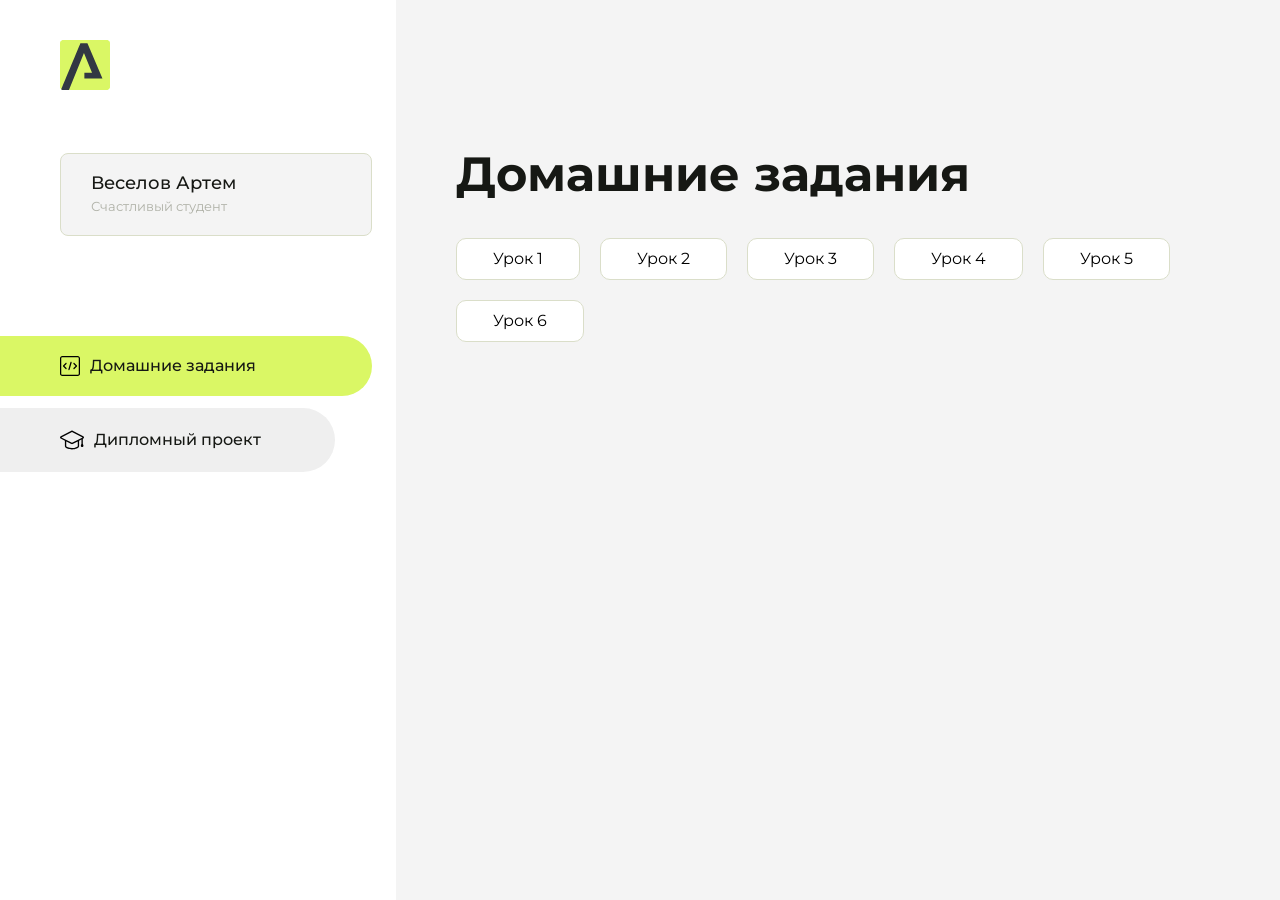
<file: index.html>
<!DOCTYPE html>
<html lang="en">
<head>
    <meta charset="UTF-8">
    <meta name="viewport" content="width=device-width, initial-scale=1.0">
    <title>Домашняя работа</title>
    <link rel="shortcut icon" href="src/logo.ico" type="image/x-icon">
    <link rel="preconnect" href="https://fonts.googleapis.com">
    <link rel="preconnect" href="https://fonts.gstatic.com" crossorigin>
    <link href="https://fonts.googleapis.com/css2?family=Montserrat:wght@400;500;700&family=Rubik:wght@500&display=swap"
          rel="stylesheet">
    <link rel="stylesheet" href="src/style.css">
</head>
<body id="body">
<div class="overlay" id="overlay"></div>
<div class="layout">
    <div class="burger" id="burger">
        <svg viewBox="0 0 24 24" fill="none" xmlns="http://www.w3.org/2000/svg">
            <g id="SVGRepo_bgCarrier" stroke-width="0"></g>
            <g id="SVGRepo_tracerCarrier" stroke-linecap="round" stroke-linejoin="round"></g>
            <g id="SVGRepo_iconCarrier">
                <path d="M4 18L20 18" stroke="#DAF765" stroke-width="2" stroke-linecap="round"></path>
                <path d="M4 12L20 12" stroke="#DAF765" stroke-width="2" stroke-linecap="round"></path>
                <path d="M4 6L20 6" stroke="#DAF765" stroke-width="2" stroke-linecap="round"></path>
            </g>
        </svg>
    </div>
    <aside class="sidebar" id="sidebar">
        <div class="sidebar__inner">
            <div class="logo">
                <svg width="50" height="50" viewBox="0 0 50 50" fill="none" xmlns="http://www.w3.org/2000/svg">
                    <g clip-path="url(#clip0_513_74730)">
                        <path d="M46.17 -0.257004H3.83C1.57281 -0.257004 -0.257 1.57281 -0.257 3.83V46.17C-0.257 48.4272 1.57281 50.257 3.83 50.257H46.17C48.4272 50.257 50.257 48.4272 50.257 46.17V3.83C50.257 1.57281 48.4272 -0.257004 46.17 -0.257004Z"
                              fill="#DAF765"/>
                        <path d="M24.375 38.4H42.461L27.441 3.1585H20.4355C20.4355 3.1585 6.7895 35.881 1.1945 49.294C2.015 50.0275 3.0945 50.257 3.6945 50.257H8.8445L23.954 13.07L32.0465 32.8285H24.375V38.4Z"
                              fill="#323843"/>
                    </g>
                    <defs>
                        <clipPath id="clip0_513_74730">
                            <rect width="50" height="50" fill="white"/>
                        </clipPath>
                    </defs>
                </svg>
            </div>
            <div class="sidebar__user">
                <div class="sidebar__name">Веселов Артем</div>
                <div class="sidebar__text">Счастливый студент</div>
            </div>
            <div class="sidebar__tabs">
                <div class="sidebar__item">
                    <button class="sidebar__button active" id="tasks">
                        <svg xmlns="http://www.w3.org/2000/svg" width="20" height="20" viewBox="0 0 20 20" fill="none">
                            <g clip-path="url(#clip0_704_74543)">
                                <path d="M17.7083 20H2.29167C1.0275 20 0 18.9725 0 17.7083V2.29167C0 1.0275 1.0275 0 2.29167 0H17.7083C18.9725 0 20 1.0275 20 2.29167V17.7083C20 18.9725 18.9725 20 17.7083 20ZM2.29167 1.25C1.7175 1.25 1.25 1.7175 1.25 2.29167V17.7083C1.25 18.2825 1.7175 18.75 2.29167 18.75H17.7083C18.2825 18.75 18.75 18.2825 18.75 17.7083V2.29167C18.75 1.7175 18.2825 1.25 17.7083 1.25H2.29167Z"
                                      fill="black"/>
                                <path d="M6.04167 13.125C5.88167 13.125 5.72167 13.0642 5.6 12.9417L3.1 10.4417C2.85583 10.1975 2.85583 9.80167 3.1 9.5575L5.6 7.0575C5.84417 6.81333 6.24 6.81333 6.48417 7.0575C6.72833 7.30167 6.72833 7.6975 6.48417 7.94167L4.42583 10L6.48417 12.0583C6.72833 12.3025 6.72833 12.6983 6.48417 12.9425C6.36167 13.0642 6.20167 13.125 6.04167 13.125Z"
                                      fill="black"/>
                                <path d="M8.95833 14.1667C8.9 14.1667 8.84 14.1583 8.78167 14.1417C8.45083 14.0442 8.26083 13.6967 8.35833 13.3658L10.4417 6.28251C10.5392 5.95084 10.8892 5.76417 11.2175 5.85917C11.5483 5.95667 11.7383 6.30417 11.6408 6.63501L9.5575 13.7183C9.47833 13.9908 9.22833 14.1667 8.95833 14.1667Z"
                                      fill="black"/>
                                <path d="M13.9583 13.125C13.7983 13.125 13.6383 13.0642 13.5167 12.9417C13.2725 12.6975 13.2725 12.3017 13.5167 12.0575L15.575 9.99916L13.5167 7.94083C13.2725 7.69666 13.2725 7.30083 13.5167 7.05666C13.7608 6.81249 14.1567 6.81249 14.4008 7.05666L16.9008 9.55666C17.145 9.80083 17.145 10.1967 16.9008 10.4408L14.4008 12.9408C14.2783 13.0642 14.1183 13.125 13.9583 13.125Z"
                                      fill="black"/>
                            </g>
                            <defs>
                                <clipPath id="clip0_704_74543">
                                    <rect width="20" height="20" fill="white"/>
                                </clipPath>
                            </defs>
                        </svg>
                        <span>Домашние задания</span></button>
                </div>
                <div class="sidebar__item">
                    <button class="sidebar__button" id="diplom">
                        <svg xmlns="http://www.w3.org/2000/svg" width="24" height="24" viewBox="0 0 24 24" fill="none">
                            <g clip-path="url(#clip0_704_74553)">
                                <path d="M23.2628 10.5971C23.7176 10.365 24 9.90375 24 9.39337C24 8.883 23.7176 8.42175 23.2628 8.18962L12.6135 2.75362C12.2291 2.55824 11.7705 2.55787 11.3854 2.75399L0.736875 8.19C0.282375 8.42175 0 8.883 0 9.39337C0 9.90375 0.282375 10.365 0.736875 10.5971L4.89038 12.7177V18.2074C4.89038 19.8154 8.412 21.393 12 21.393C15.5884 21.393 19.1096 19.815 19.1096 18.2074V12.7174L21.4609 11.517V15.8017L20.901 17.2305C20.7409 17.6389 20.7934 18.0994 21.0405 18.4616C21.2876 18.8246 21.6979 19.041 22.1366 19.041C22.5754 19.041 22.9852 18.8246 23.2324 18.462C23.4795 18.099 23.532 17.6385 23.3719 17.2301L22.8124 15.8021V10.827L23.2628 10.5971ZM17.7623 18.1721C17.6198 18.6375 15.3491 20.0419 12 20.0419C8.65088 20.0419 6.38025 18.6375 6.2415 18.2074V12.3037L6.23887 12.3019C6.23812 12.057 6.1065 11.8207 5.87325 11.7019L1.3515 9.39337L12 3.95737L22.6489 9.39337L12 14.8294L5.87325 11.7019C5.54063 11.5331 4.6695 11.6674 4.5 12C4.33012 12.3322 4.55813 12.5479 4.89038 12.7177L11.3857 16.0331C11.5781 16.1314 11.7889 16.1805 12 16.1805C12.2107 16.1805 12.4222 16.1314 12.6146 16.0331L17.7593 13.407L17.7623 18.1721Z"
                                      fill="black"/>
                            </g>
                            <defs>
                                <clipPath id="clip0_704_74553">
                                    <rect width="24" height="24" fill="white"/>
                                </clipPath>
                            </defs>
                        </svg>
                        <span>Дипломный проект</span></button>
                </div>
            </div>
        </div>

    </aside>
    <div class="content">
        <div class="container">
            <div class="content__block" id="tasksBlock">
                <div class="content__title">Домашние задания</div>
                <ul class="content__list">
                    <li class="content__list-item">
                        <a href="hello-aroken/index.html">Урок 1</a>
                    </li>
                    <li class="content__list-item">
                        <a href="Article/index.html">Урок 2</a>
                    </li>
                      <li class="content__list-item">
                        <a href="calendar/index.html">Урок 3</a>
                    </li>
                    <li class="content__list-item">
                        <a href="forms/index.html">Урок 4</a>
                    </li>
                    <li class="content__list-item">
                        <a href="fitstudio/index.html">Урок 5</a>
                    </li>
                     <li class="content__list-item">
                        <a href="flex/index.html">Урок 6</a>
                    </li>
                </ul>
            </div>
            <div class="content__block hidden" id="diplomBlock">
                <div class="content__title">Дипломный проект</div>
                <div class="content__list-diplom">
                    <a href="ПАПКА-С-НОМЕРОМ-УРОКА">Ссылка на ДЗ</a>
                </div>
                <div class="content__decor">
                    <div class="content__decor-text">Давай проверим, чему ты научился!</div>
                    <div class="content__decor-img">
                        <img src="src/decor.png" alt="decor">
                    </div>
                </div>
            </div>
        </div>
    </div>
</div>
<script src="src/index.js"></script>
</body>
</html>
</file>
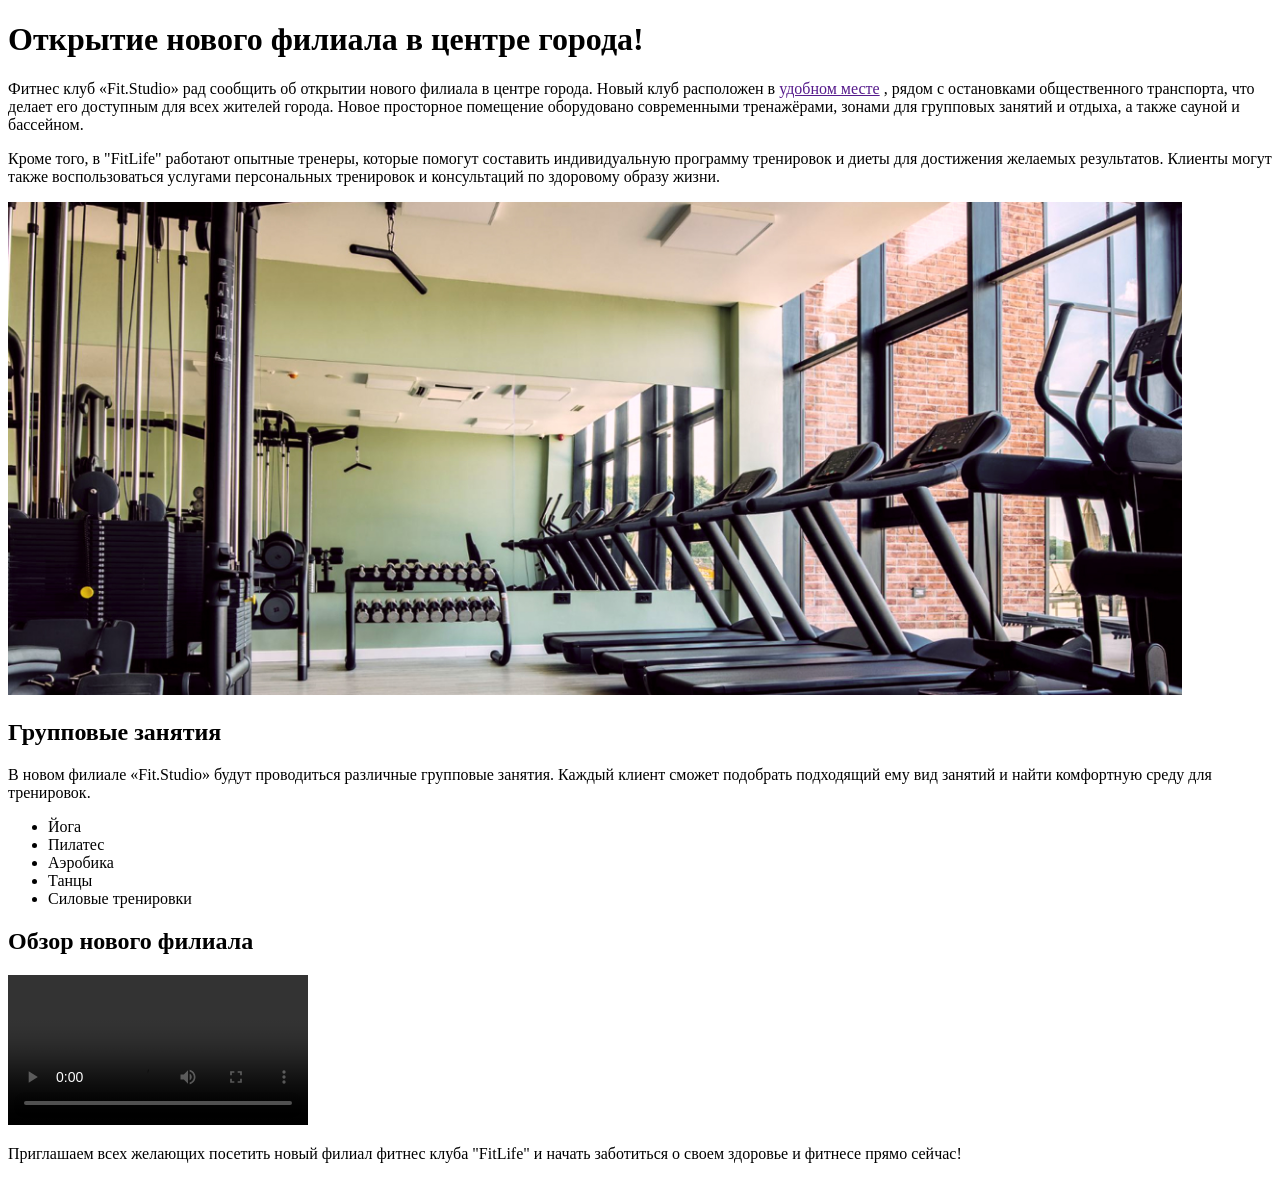
<file: Article/index.html>
<!doctype html>
<html lang="ru">
  <head>
    <meta charset="UTF-8" />
    <meta name="viewport" content="width=device-width, initial-scale=1.0" />
    <title>Статья</title>
  </head>
  <body>
    <h1>Открытие нового филиала в центре города!</h1>
    <p>
      Фитнес клуб «Fit.Studio» рад сообщить об открытии нового филиала в центре
      города. Новый клуб расположен в <a href="">удобном месте</a> , рядом с
      остановками общественного транспорта, что делает его доступным для всех
      жителей города. Новое просторное помещение оборудовано современными
      тренажёрами, зонами для групповых занятий и отдыха, а также сауной и
      бассейном.
    </p>
    <p>
      Кроме того, в "FitLife" работают опытные тренеры, которые помогут
      составить индивидуальную программу тренировок и диеты для достижения
      желаемых результатов. Клиенты могут также воспользоваться услугами
      персональных тренировок и консультаций по здоровому образу жизни.
    </p>
    <img src="./gym-image.jpg" alt="" width="1174" height="493" />
    <h2>Групповые занятия</h2>
    <p>
      В новом филиале «Fit.Studio» будут проводиться различные групповые
      занятия. Каждый клиент сможет подобрать подходящий ему вид занятий и найти
      комфортную среду для тренировок.
    </p>
    <ul>
      <li>Йога</li>
      <li>Пилатес</li>
      <li>Аэробика</li>
      <li>Танцы</li>
      <li>Силовые тренировки</li>
    </ul>
    <h2>Обзор нового филиала</h2>
    <video src="./gym-video.mp4" controls></video>
    <p>
      Приглашаем всех желающих посетить новый филиал фитнес клуба "FitLife" и
      начать заботиться о своем здоровье и фитнесе прямо сейчас!
    </p>
  </body>
</html>
</file>
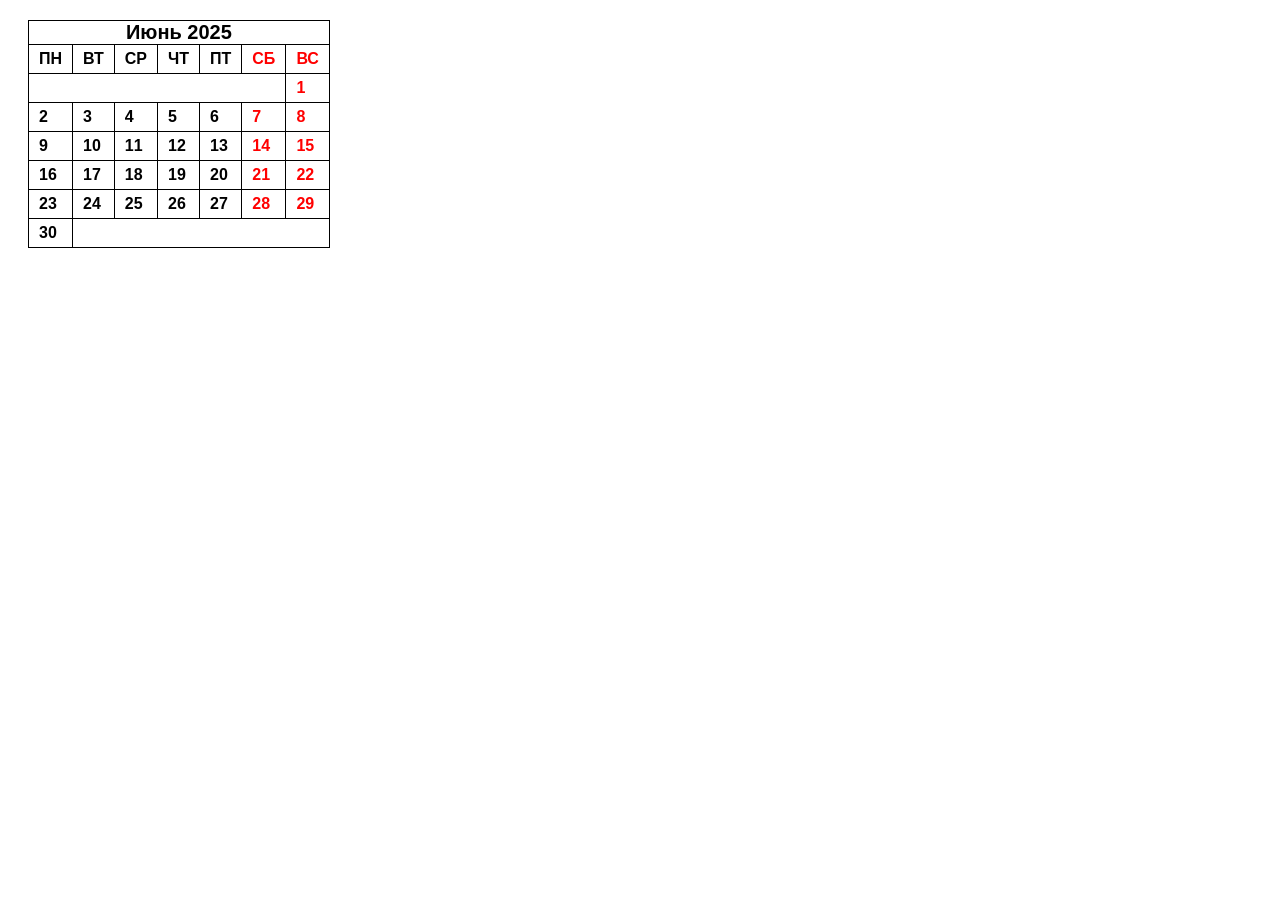
<file: calendar/index.html>
<!doctype html>
<html lang="ru">
  <head>
    <meta charset="UTF-8" />
    <meta name="viewport" content="width=device-width, initial-scale=1.0" />
    <link rel="stylesheet" href="./style.css" />
    <title>Календарь</title>
  </head>
  <body>
    <table>
      <caption>
        Июнь 2025
      </caption>
      <thead>
        <tr>
          <th>ПН</th>
          <th>ВТ</th>
          <th>СР</th>
          <th>ЧТ</th>
          <th>ПТ</th>
          <th class="weekend">СБ</th>
          <th class="weekend">ВС</th>
        </tr>
        <tr></tr>
      </thead>
      <tbody>
        <tr>
          <td colspan="6"></td>
          <td class="weekend">1</td>
        </tr>
        <tr>
          <td>2</td>
          <td>3</td>
          <td>4</td>
          <td>5</td>
          <td>6</td>
          <td class="weekend">7</td>
          <td class="weekend">8</td>
        </tr>
        <tr>
          <td>9</td>
          <td>10</td>
          <td>11</td>
          <td>12</td>
          <td>13</td>
          <td class="weekend">14</td>
          <td class="weekend">15</td>
        </tr>
        <tr>
          <td>16</td>
          <td>17</td>
          <td>18</td>
          <td>19</td>
          <td>20</td>
          <td class="weekend">21</td>
          <td class="weekend">22</td>
        </tr>
        <tr>
          <td>23</td>
          <td>24</td>
          <td>25</td>
          <td>26</td>
          <td>27</td>
          <td class="weekend">28</td>
          <td class="weekend">29</td>
        </tr>
        <tr>
          <td>30</td>
          <td colspan="6"></td>
        </tr>
      </tbody>
    </table>
  </body>
</html>
</file>
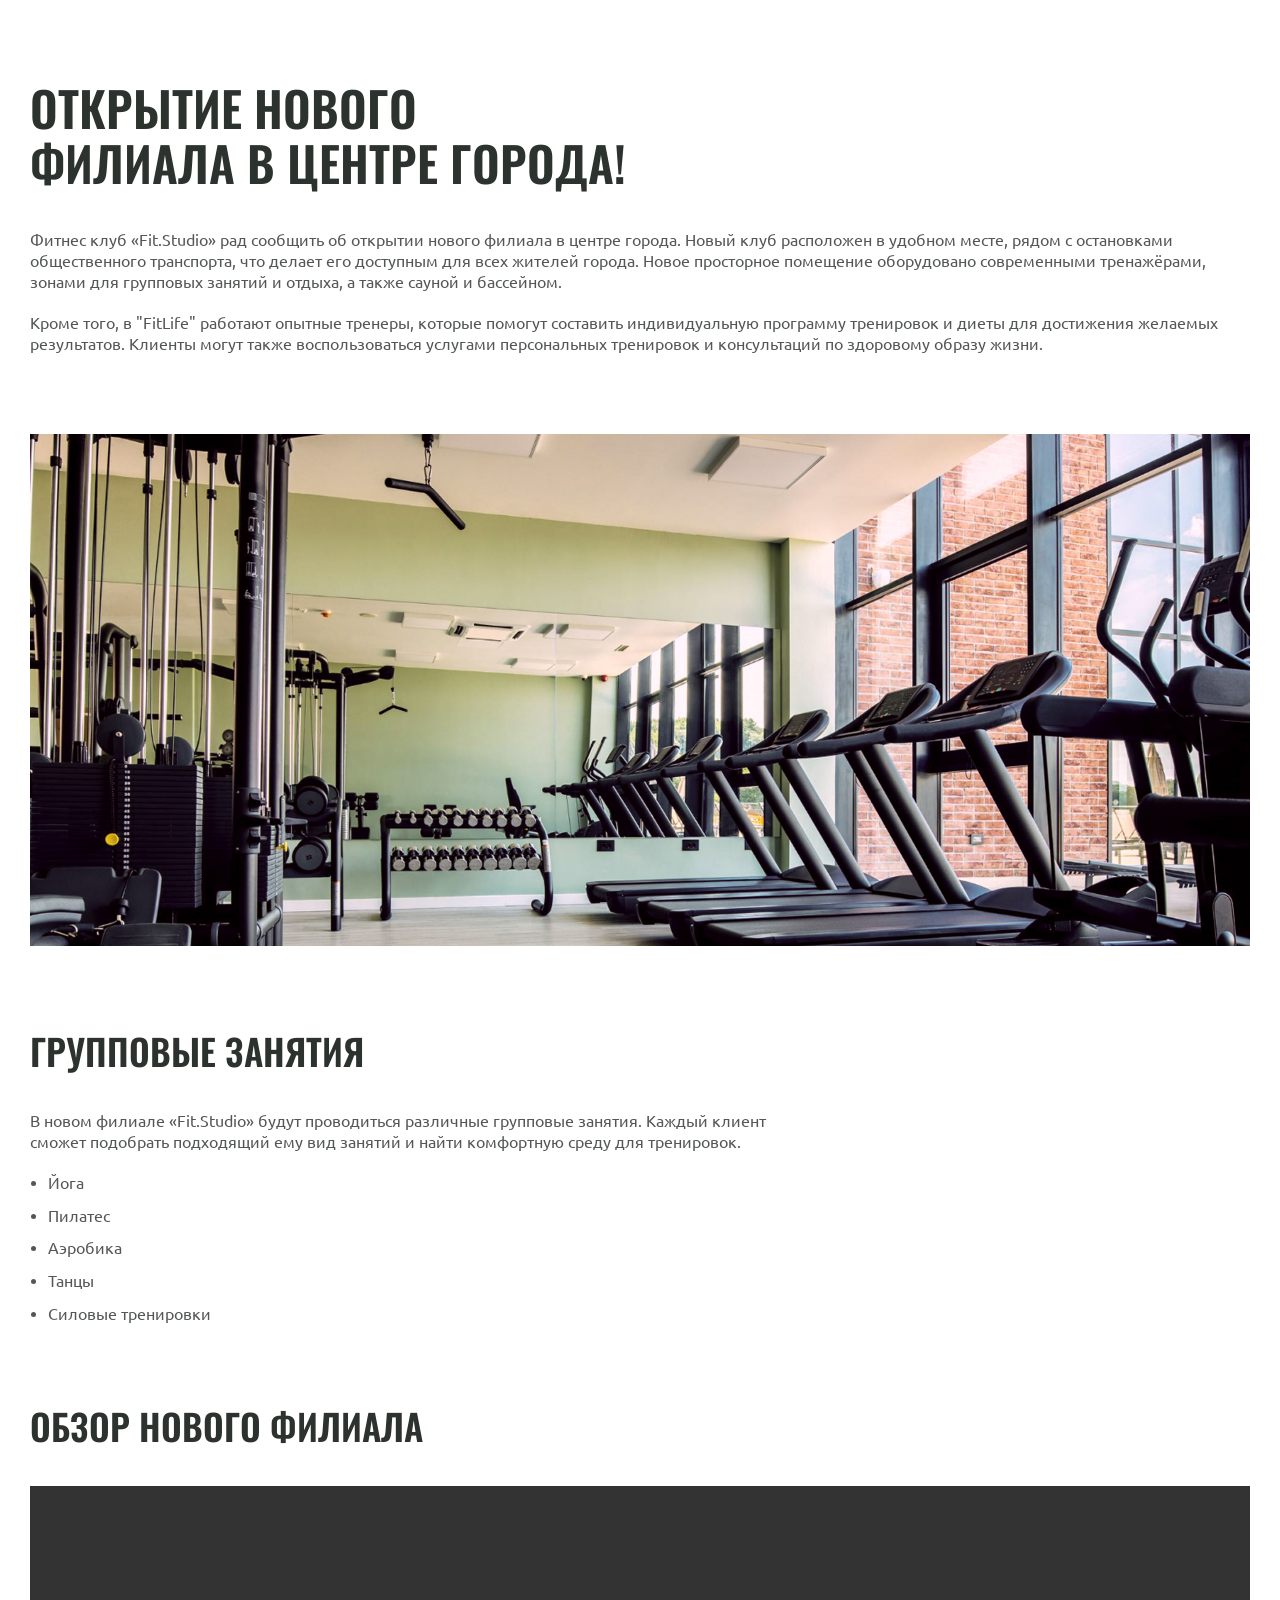
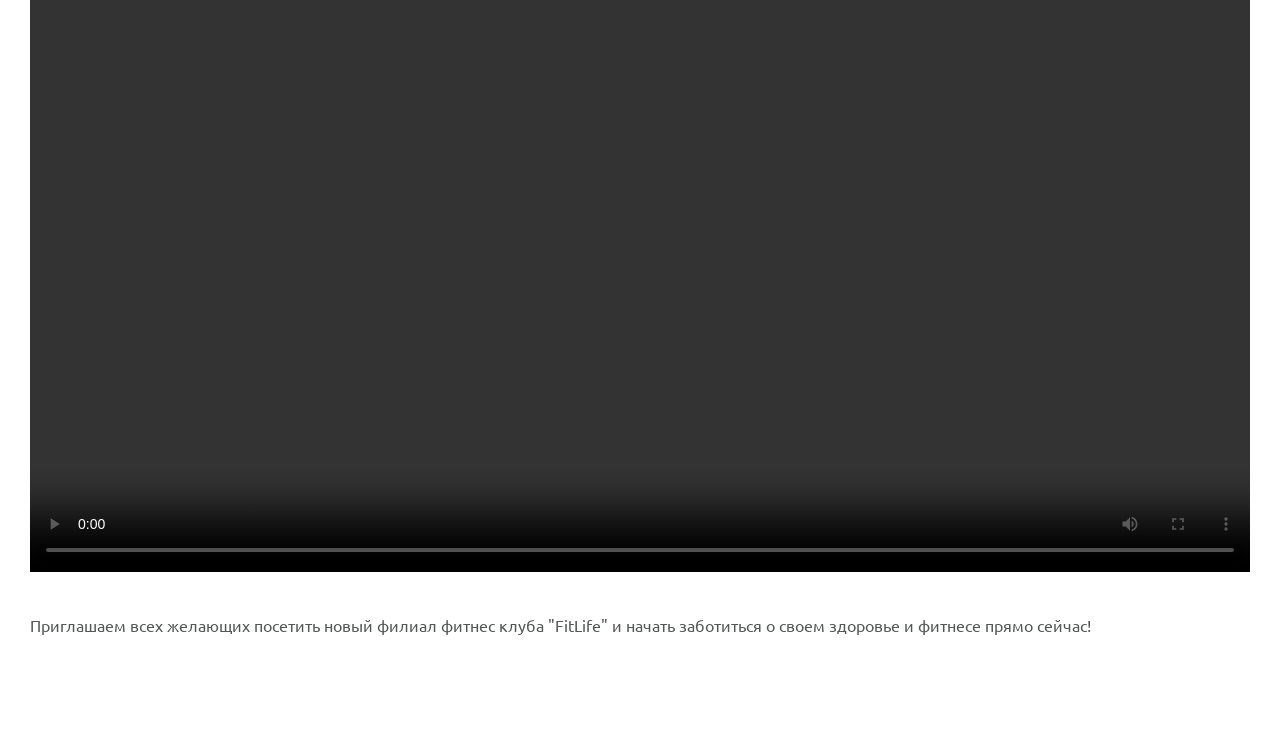
<file: fitstudio/index.html>
<!doctype html>
<html lang="ru">
  <head>
    <meta charset="UTF-8" />
    <meta name="viewport" content="width=device-width, initial-scale=1.0" />
    <link rel="stylesheet" href="./css/normalize.css" />
    <link rel="stylesheet" href="./css/fonts.css" />
    <link rel="stylesheet" href="./css/article.css" />
    <title>Fit Studio - Открытие нового филиала</title>
  </head>
  <body>
    <article class="article">
      <div class="conteiner">
        <h1 class="article-title">Открытие нового филиала в центре города!</h1>
        <p class="article-text-first">
          Фитнес клуб «Fit.Studio» рад сообщить об открытии нового филиала
          в центре города. Новый клуб расположен в удобном месте, рядом
          с остановками общественного транспорта, что делает его доступным
          для всех жителей города. Новое просторное помещение оборудовано
          современными тренажёрами, зонами для групповых занятий и отдыха,
          а также сауной и бассейном.
        </p>
        <p class="article-text-second">
          Кроме того, в "FitLife" работают опытные тренеры, которые помогут
          составить индивидуальную программу тренировок и диеты для достижения
          желаемых результатов. Клиенты могут также воспользоваться услугами
          персональных тренировок и консультаций по здоровому образу жизни.
        </p>
        <img src="./imgs/img.jpg" alt="" class="img" />
        <h2 class="article-title_groups">Групповые занятия</h2>
        <p class="article-text_groups">
          В новом филиале «Fit.Studio» будут проводиться различные групповые
          занятия. Каждый клиент сможет подобрать подходящий ему вид занятий
          и найти комфортную среду для тренировок.
        </p>
        <ul class="article-ul_groups">
          <li class="article-ul_item_groups">Йога</li>
          <li class="article-ul_item_groups">Пилатес</li>
          <li class="article-ul_item_groups">Аэробика</li>
          <li class="article-ul_item_groups">Танцы</li>
          <li class="article-ul_item_groups">Силовые тренировки</li>
        </ul>
        <h2 class="article-title_new">Обзор нового филиала</h2>
        <video src="./videos/gym-video.mp4" class="video" controls></video>
        <p class="article-text_new">
          Приглашаем всех желающих посетить новый филиал фитнес клуба "FitLife"
          и начать заботиться о своем здоровье и фитнесе прямо сейчас!
        </p>
      </div>
    </article>
  </body>
</html>
</file>
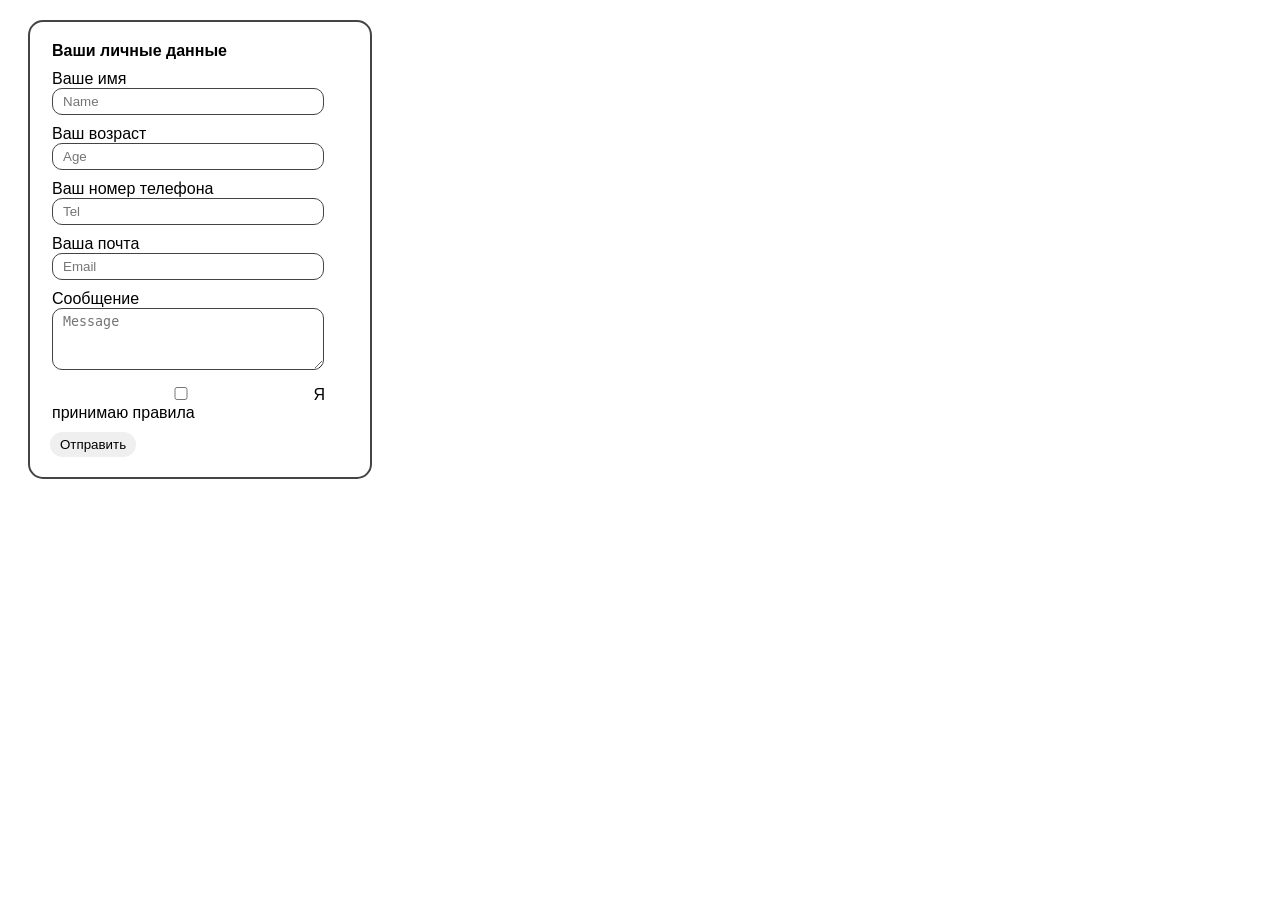
<file: forms/index.html>
<!doctype html>
<html lang="ru">
  <head>
    <meta charset="UTF-8" />
    <meta name="viewport" content="width=device-width, initial-scale=1.0" />
    <link rel="stylesheet" href="./style.css" />
    <title>Document</title>
  </head>
  <body>
    <form class="form">
      <fieldset class="conteiner-1">
        <legend class="title">Ваши личные данные</legend>
        <label class="name"
          >Ваше имя
          <input type="text" required placeholder="Name" />
        </label>
        <label class="age"
          >Ваш возраст
          <input type="number" required placeholder="Age" />
        </label>
        <label class="number"
          >Ваш номер телефона
          <input type="tel" required placeholder="Tel" />
        </label>
        <label class="mail"
          >Ваша почта
          <input type="email" required placeholder="Email" />
        </label>
      </fieldset>
      <fieldset class="conteiner-2">
        <label class="message"
          >Сообщение
          <textarea class="textarea" placeholder="Message"></textarea>
        </label>
        <label>
          <input type="checkbox" required class="checkbox" />
          <span class="checkbox-text">Я принимаю правила</span>
        </label>
      </fieldset>
      <button class="but">Отправить</button>
    </form>
  </body>
</html>
</file>
<file: src/style.css>
*{padding: 0;margin: 0;border: 0;}
*,*:before,*:after{-webkit-box-sizing: border-box;box-sizing: border-box;}
:focus,:active{outline: none;}
a:focus,a:active{outline: none;}
nav,footer,header,aside{display: block;}
html,body{
    height:100%;width:100%;
    font-size:100%;line-height:1;-ms-text-size-adjust:100%;-moz-text-size-adjust:100%;-webkit-text-size-adjust:100%;}
input,button,textarea{font-family:inherit;}
input::-ms-clear{display: none;}
button{cursor: pointer;}
button::-moz-focus-inner{padding:0;border:0;}
a,a:visited{text-decoration: none;}
a:hover{text-decoration: none;}
ul li{list-style: none;}
img{vertical-align: top;}
h1,h2,h3,h4,h5,h6{font-size:inherit;font-weight: inherit;}
a{color:inherit;}



body {
    font-family: "Montserrat",SansSerif;
    color: black;
}

body.overflow {
    overflow: hidden;
}



.layout {
    display: -webkit-box;
    display: -ms-flexbox;
    display: flex;
    min-height: 100vh;
}

.sidebar {
    padding: 40px 24px 40px 0;
    -ms-flex-negative: 0;
    flex-shrink: 0;
    background-color: white;
}



.content {
    -webkit-box-flex: 1;
    -ms-flex-positive: 1;
    flex-grow: 1;
    background-color: #F4F4F4;
}

.container {
    display: -webkit-box;
    display: -ms-flexbox;
    display: flex;
    -webkit-box-orient: vertical;
    -webkit-box-direction: normal;
    -ms-flex-direction: column;
    flex-direction: column;
    -webkit-box-pack: center;
    -ms-flex-pack: center;
    justify-content: center;
    -webkit-box-align: center;
    -ms-flex-align: center;
    align-items: center;
    padding: 150px 60px 80px 60px;
}


.logo {
    margin-left: 60px;
    margin-bottom: 60px;
}

.sidebar__user {
    background-color: #F4F4F4;
    padding: 20px 30px;
    margin-left: 60px;
    margin-bottom: 100px;
    border-radius: 8px;
    border: 1px solid #DADEC9;
}

.sidebar__name {
    color:#161814;
    font-size: 18px;
    font-weight: 500;
    margin-bottom: 6px;
}

.sidebar__text {
    color: #AFB1A7;
    font-size: 13px;
    font-weight: 400;
    line-height: 130%; /* 16.9px */
}

.sidebar__item {
    width: 372px;
}

.sidebar__button {
    display: -webkit-box;
    display: -ms-flexbox;
    display: flex;
    -webkit-box-align: center;
    -ms-flex-align: center;
    align-items: center;
    gap: 10px;
    padding: 20px 60px;
    margin-bottom: 12px;
    border-radius: 0px 100px 100px 0px;
    -webkit-transition: all .5s;
    -o-transition: all .5s;
    transition: all .5s;
    cursor: pointer;
    width: 90%;
    color:#161814;
    font-size: 16px;
    font-weight: 500;
}

.sidebar__button.active , .sidebar__button:hover {
    width: 100%;
    background-color: #DAF765;
}


.content__title {
    color: #161814;
    font-size: 48px;
    font-weight: 700;
    margin-bottom: 40px;
}

.content__list {
    display: -webkit-box;
    display: -ms-flexbox;
    display: flex;
    -webkit-box-align: center;
    -ms-flex-align: center;
    align-items: center;
    -ms-flex-wrap: wrap;
    flex-wrap: wrap;
    gap: 20px;
}



.content__list-item  {
    cursor: pointer;
    padding: 12px 18px;
    background-color: #fff;
    border-radius: 10px;
    border: 1px solid #DADEC9;
    -webkit-transition: all .3s;
    -o-transition: all .3s;
    transition: all .3s;
}

.content__list-item:hover,.content__list-diplom:hover {
    background-color: #AFB1A7;
}

li a {
    padding: 12px 18px;

}


.content__list-diplom {
    -webkit-transition: all .3s;
    -o-transition: all .3s;
    transition: all .3s;
    display: inline-block;
    padding: 12px 18px;
    background-color: #fff;
    border-radius: 10px;
    border: 1px solid #DADEC9;
}

.content__decor {
    display: -webkit-box;
    display: -ms-flexbox;
    display: flex;
    -webkit-box-align: center;
    -ms-flex-align: center;
    align-items: center;
}

.content__decor-text {
    color:#BEDD44;
    font-size: 36px;
    font-weight: 700;
    line-height: 110%; /* 39.6px */
}

.content__block {
    max-width: 1200px;
}

.content__block.hidden {
    display: none;
}

.content__decor-img img{
    width: 100%;
}

.burger {
    display: none;
    padding: 5px;
    position: fixed;
    top: 3%;
    right: 7%;
    width: 40px;
    height: 40px;
    background-color: #161814;
    border-radius: 50%;
    z-index: 10;
    border: 1px solid #DAF765;
}

@media (max-width: 768px) {
    .burger {
        display: block;
    }

    .sidebar {
        -webkit-transition: all .3s;
        -o-transition: all .3s;
        transition: all .3s;
        -webkit-transform: translateX(-100%);
        -ms-transform: translateX(-100%);
        transform: translateX(-100%);
        position: fixed;
        top: 0;
        left: 0;
        bottom: 0;
        z-index: 5;
    }

    .sidebar.show {
        -webkit-transform: translateX(0%);
        -ms-transform: translateX(0%);
        transform: translateX(0%);
    }

    .overlay {
        opacity: 0;
        pointer-events: none;
        -webkit-transition: all .3s;
        -o-transition: all .3s;
        transition: all .3s;
        position: absolute;
        top: 0;
        right: 0;
        left: 0;
        bottom: 0;
        z-index: 3;
        background-color: #000000e0;
    }

    .overlay.show {
        opacity: 1;
        pointer-events: all;
    }

    .container {
        padding: 40px 20px;
        min-height: 100%;
    }

    .content__decor {
        margin-top: 20px;
        -webkit-box-orient: vertical;
        -webkit-box-direction: normal;
        -ms-flex-direction: column;
        flex-direction: column;
    }
}

@media (max-width: 400px) {
    .sidebar__user {
        margin-left: 0;
    }
}
</file>
<file: calendar/style.css>
table {
  font-family: sans-serif;
  border-collapse: collapse;
  border-spacing: 0;
  margin: 20px;
}
td,
th {
  border: 1px solid #000;
  padding: 5px 10px;
  font-weight: 600;
}

caption {
  border: 1px solid #000;
  font-weight: 700;
  border-bottom: 0;
  font-size: 20px;
}

.weekend {
  color: red;
}
</file>
<file: fitstudio/css/fonts.css>
@font-face {
  font-family: "Ubuntu";
  src:
    local("Ubuntu"),
    url("../fonts/Ubuntu-Regular.woff2") format("woff2");
  font-weight: 400;
  font-style: normal;
  font-display: swap;
}

@font-face {
  font-family: "Ubuntu";
  src:
    local("Ubuntu"),
    url("../fonts/Ubuntu-Medium.woff2") format("woff2");
  font-weight: 500;
  font-style: normal;
  font-display: swap;
}

@font-face {
  font-family: "Ubuntu";
  src:
    local("Ubuntu"),
    url("../fonts/Ubuntu-Light.woff2") format("woff2");
  font-weight: 300;
  font-style: normal;
  font-display: swap;
}

@font-face {
  font-family: "Oswald";
  src:
    local("Oswald"),
    url("../fonts/Oswald-Medium.woff2") format("woff2");
  font-weight: 500;
  font-style: normal;
  font-display: swap;
}

@font-face {
  font-family: "Oswald";
  src:
    local("Oswald"),
    url("../fonts/Oswald-SemiBold.woff2") format("woff2");
  font-weight: 600;
  font-style: normal;
  font-display: swap;
}
</file>
<file: fitstudio/css/article.css>
html {
  font-family: Ubuntu, sans-serif;
}

body * {
  box-sizing: border-box;
}

h1,
h2,
h3,
h4,
h5,
h6,
p {
  margin: 0;
}

ul {
  padding: 0;
  margin: 0;
}

.conteiner {
  max-width: 1250px;
  margin: 0 auto;
  padding: 0 15px;
}
.article {
  padding-top: 80px;
  padding-bottom: 120px;
}
.article-title {
  font-family: "Oswald", sans-serif;
  font-weight: 600;
  font-size: 48px;
  line-height: 115%;
  text-transform: uppercase;
  color: #2c332f;
  margin-bottom: 40px;
  max-width: 596px;
}

.article-text-first {
  font-weight: 400;
  font-size: 16px;
  line-height: 130%;
  color: #535755;
  margin-bottom: 20px;
}

.article-text-second {
  font-weight: 400;
  font-size: 16px;
  line-height: 130%;
  color: #535755;
  margin-bottom: 80px;
}

.img {
  width: 100%;
  height: 512px;
  margin-bottom: 80px;
}

.article-title_groups {
  font-family: "Oswald", sans-serif;
  font-weight: 600;
  font-size: 36px;
  line-height: 115%;
  text-transform: uppercase;
  color: #2c332f;
  margin-bottom: 40px;
}

.article-text_groups {
  font-weight: 400;
  font-size: 16px;
  line-height: 130%;
  color: #535755;
  max-width: 744px;
  margin-bottom: 20px;
}

.article-ul_item_groups {
  margin-bottom: 12px;
}

.article-ul_groups {
  font-weight: 400;
  font-size: 16px;
  line-height: 130%;
  color: #535755;
  padding-left: 18px;
  margin-bottom: 80px;
}

.article-title_new {
  font-family: "Oswald", sans-serif;
  font-weight: 600;
  font-size: 36px;
  line-height: 115%;
  text-transform: uppercase;
  color: #2c332f;
  margin-bottom: 40px;
}

.video {
  max-width: 100%;
  height: 686px;
  margin-bottom: 40px;
}

.article-text_new {
  font-weight: 400;
  font-size: 16px;
  line-height: 130%;
  color: #535755;
}
</file>
<file: forms/style.css>
body {
  font-family: sans-serif;
}

.form {
  border: 2px solid #444;
  border-radius: 15px;
  max-width: 300px;
  padding: 20px;
  margin: 20px;
}

.conteiner-1 {
  border: none;
  padding: 0;
}

.conteiner-2 {
  border: none;
  padding: 0;
}

.title {
  padding: 0;
  font-weight: 700;
  margin-bottom: 10px;
}

label {
  display: block;
  margin-bottom: 10px;
}

input,
.textarea {
  border: 1px solid #444;
  border-radius: 10px;
  min-width: 250px;
  padding: 5px 10px;
}

.textarea {
  resize: vertical;
  max-height: 200px;
  min-height: 50px;
}

.checkbox {
  cursor: pointer;
}

.but {
  border: none;
  border-radius: 15px;
  padding: 5px 10px;
  cursor: pointer;
}
</file>
